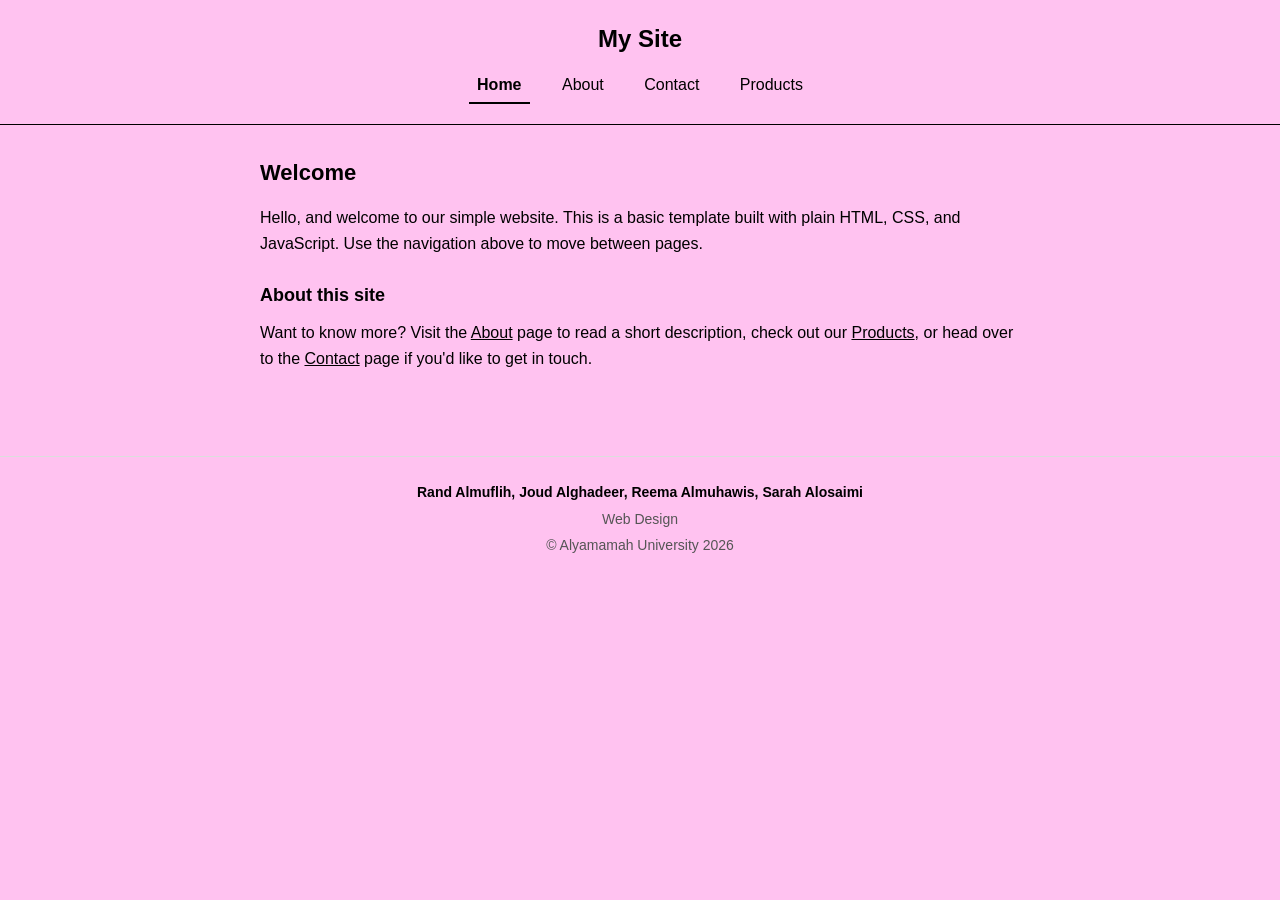
<file: index.html>
<!DOCTYPE html>
<html lang="en">
<head>
  <meta charset="UTF-8">
  <meta name="viewport" content="width=device-width, initial-scale=1.0">
  <title>Home — My Site</title>
  <link rel="stylesheet" href="MyStyle.css">
</head>
<body>
  <header>
    <h1>My Site</h1>
    <nav>
      <a href="index.html" class="active">Home</a>
      <a href="about.html">About</a>
      <a href="contact.html">Contact</a>
      <a href="product.html">Products</a>
    </nav>
  </header>

  <main>
    <h2>Welcome</h2>
    <p>
      Hello, and welcome to our simple website. This is a basic template
      built with plain HTML, CSS, and JavaScript. Use the navigation above to move between pages.
    </p>

    <section>
      <h3>About this site</h3>
      <p>
        Want to know more? Visit the <a href="about.html">About</a> page to read
        a short description, check out our <a href="product.html">Products</a>,
        or head over to the <a href="contact.html">Contact</a> page if you'd
        like to get in touch.
      </p>
    </section>
  </main>

  <footer>
    <p class="footer-students">Rand Almuflih, Joud Alghadeer, Reema Almuhawis, Sarah Alosaimi</p>
    <p>Web Design</p>
    <p>&copy; Alyamamah University 2026</p>
  </footer>

  <script src="Myjs.js"></script>
</body>
</html>
</file>
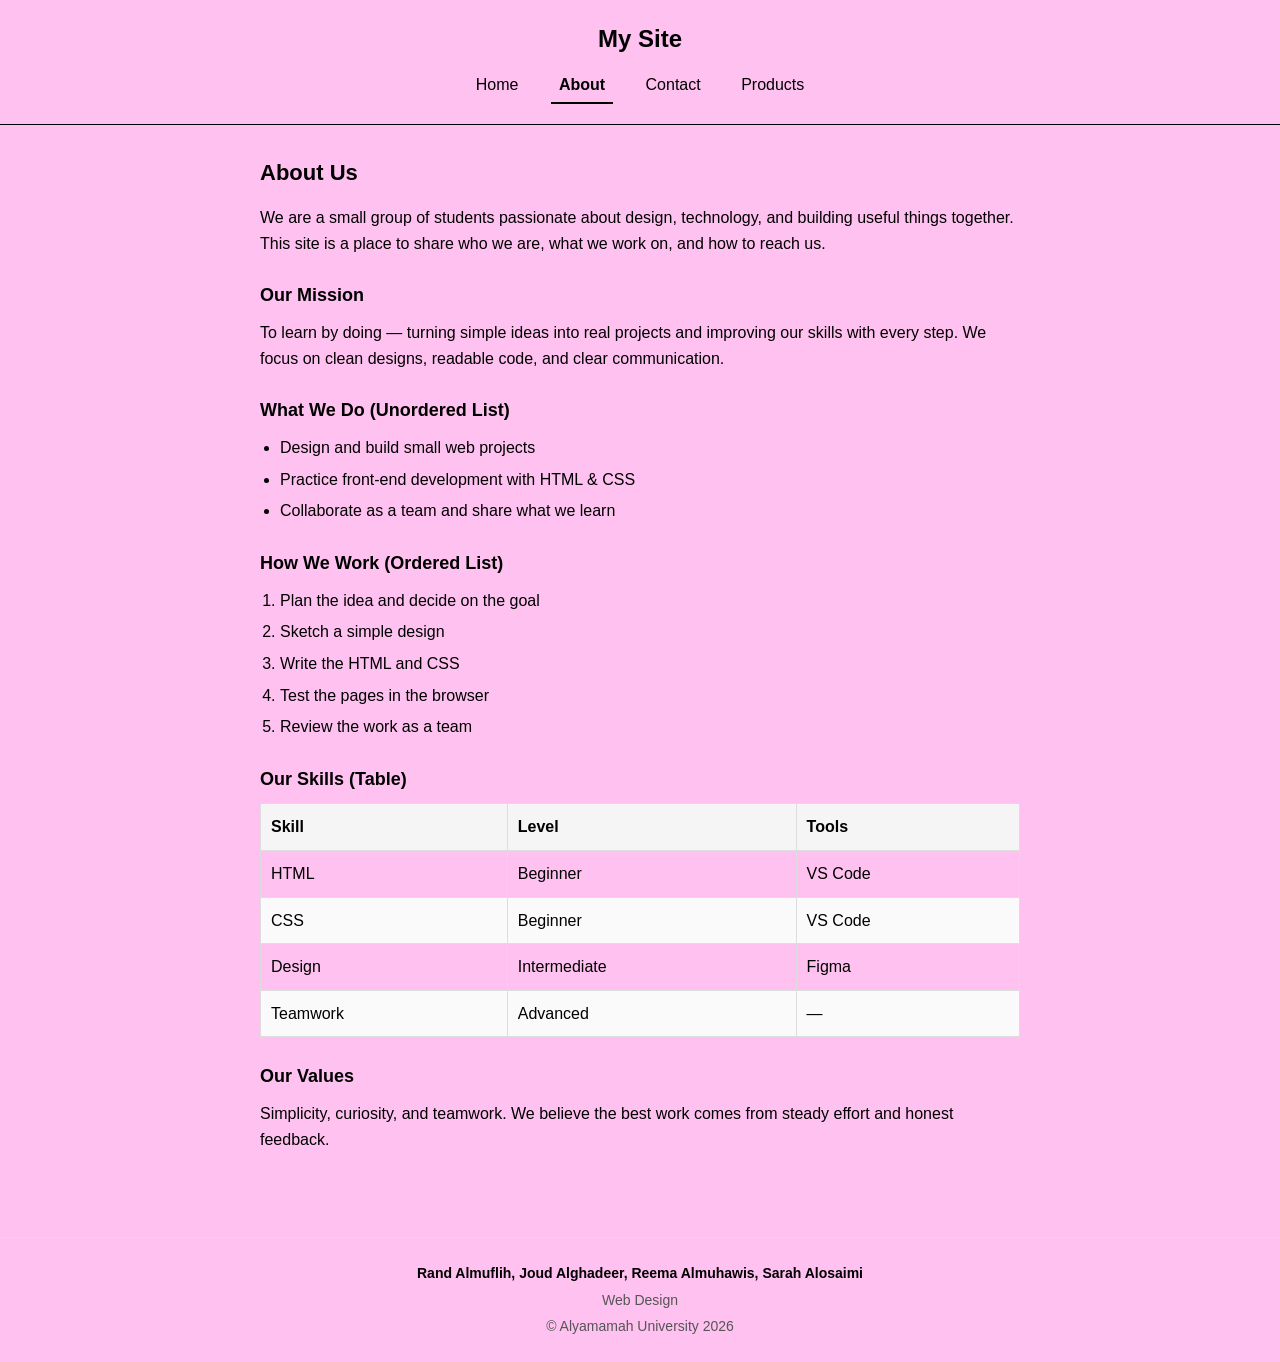
<file: about.html>
<!DOCTYPE html>
<html lang="en">
<head>
  <meta charset="UTF-8">
  <meta name="viewport" content="width=device-width, initial-scale=1.0">
  <title>About — My Site</title>
  <link rel="stylesheet" href="MyStyle.css">
</head>
<body>
  <header>
    <h1>My Site</h1>
    <nav>
      <a href="index.html">Home</a>
      <a href="about.html" class="active">About</a>
      <a href="contact.html">Contact</a>
      <a href="product.html">Products</a>
    </nav>
  </header>

  <main>
    <h2>About Us</h2>
    <p>
      We are a small group of students passionate about design, technology,
      and building useful things together. This site is a place to share
      who we are, what we work on, and how to reach us.
    </p>

    <h3>Our Mission</h3>
    <p>
      To learn by doing — turning simple ideas into real projects and
      improving our skills with every step. We focus on clean designs,
      readable code, and clear communication.
    </p>

    <h3>What We Do (Unordered List)</h3>
    <ul class="about-list">
      <li>Design and build small web projects</li>
      <li>Practice front-end development with HTML &amp; CSS</li>
      <li>Collaborate as a team and share what we learn</li>
    </ul>

    <h3>How We Work (Ordered List)</h3>
    <ol class="about-list">
      <li>Plan the idea and decide on the goal</li>
      <li>Sketch a simple design</li>
      <li>Write the HTML and CSS</li>
      <li>Test the pages in the browser</li>
      <li>Review the work as a team</li>
    </ol>

    <h3>Our Skills (Table)</h3>
    <table class="about-table">
      <thead>
        <tr>
          <th>Skill</th>
          <th>Level</th>
          <th>Tools</th>
        </tr>
      </thead>
      <tbody>
        <tr>
          <td>HTML</td>
          <td>Beginner</td>
          <td>VS Code</td>
        </tr>
        <tr>
          <td>CSS</td>
          <td>Beginner</td>
          <td>VS Code</td>
        </tr>
        <tr>
          <td>Design</td>
          <td>Intermediate</td>
          <td>Figma</td>
        </tr>
        <tr>
          <td>Teamwork</td>
          <td>Advanced</td>
          <td>—</td>
        </tr>
      </tbody>
    </table>

    <h3>Our Values</h3>
    <p>
      Simplicity, curiosity, and teamwork. We believe the best work
      comes from steady effort and honest feedback.
    </p>
  </main>

  <footer>
    <p class="footer-students">Rand Almuflih, Joud Alghadeer, Reema Almuhawis, Sarah Alosaimi</p>
    <p>Web Design</p>
    <p>&copy; Alyamamah University 2026</p>
  </footer>

  <script src="Myjs.js"></script>
</body>
</html>
</file>
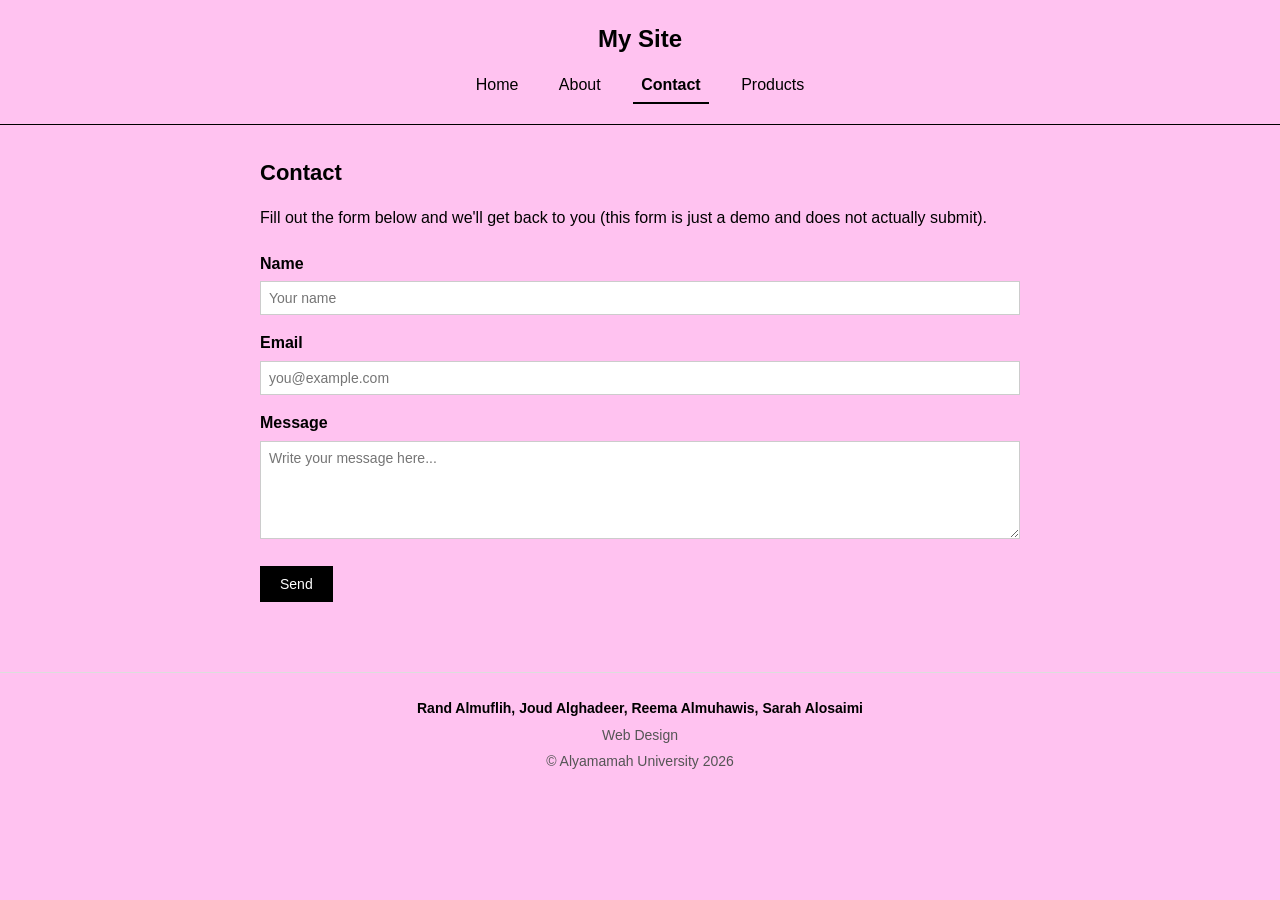
<file: contact.html>
<!DOCTYPE html>
<html lang="en">
<head>
  <meta charset="UTF-8">
  <meta name="viewport" content="width=device-width, initial-scale=1.0">
  <title>Contact — My Site</title>
  <link rel="stylesheet" href="MyStyle.css">
</head>
<body>
  <header>
    <h1>My Site</h1>
    <nav>
      <a href="index.html">Home</a>
      <a href="about.html">About</a>
      <a href="contact.html" class="active">Contact</a>
      <a href="product.html">Products</a>
    </nav>
  </header>

  <main>
    <h2>Contact</h2>
    <p>Fill out the form below and we'll get back to you (this form is just a demo and does not actually submit).</p>

    <form>
      <label for="name">Name</label>
      <input type="text" id="name" name="name" placeholder="Your name">

      <label for="email">Email</label>
      <input type="email" id="email" name="email" placeholder="you@example.com">

      <label for="message">Message</label>
      <textarea id="message" name="message" rows="5" placeholder="Write your message here..."></textarea>

      <button type="submit">Send</button>
    </form>
  </main>

  <footer>
    <p class="footer-students">Rand Almuflih, Joud Alghadeer, Reema Almuhawis, Sarah Alosaimi</p>
    <p>Web Design</p>
    <p>&copy; Alyamamah University 2026</p>
  </footer>

  <script src="Myjs.js"></script>
</body>
</html>
</file>
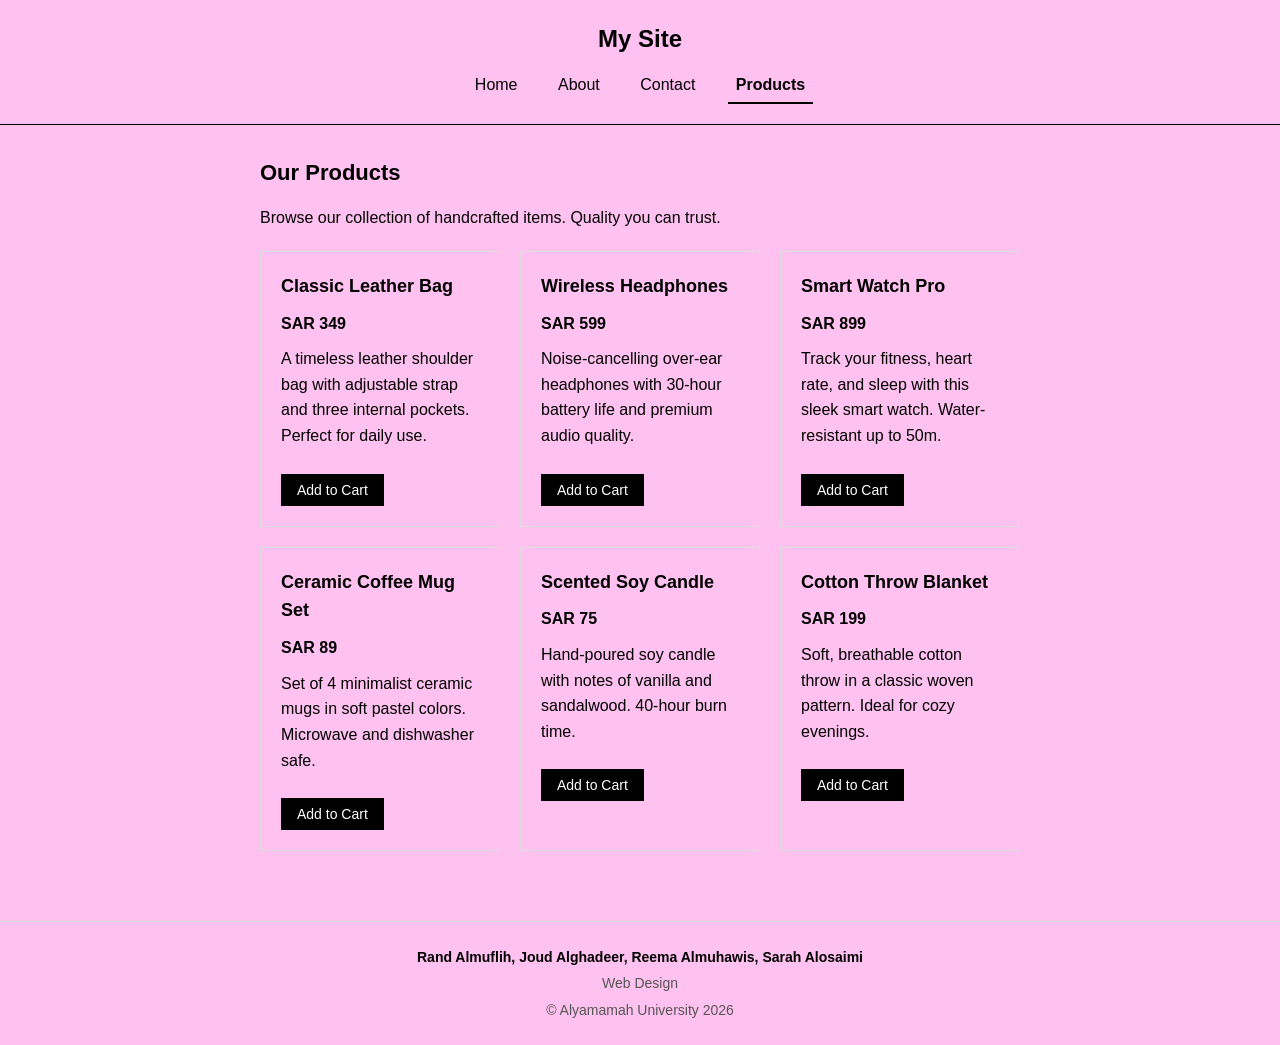
<file: product.html>
<!DOCTYPE html>
<html lang="en">
<head>
  <meta charset="UTF-8">
  <meta name="viewport" content="width=device-width, initial-scale=1.0">
  <title>Products — My Site</title>
  <link rel="stylesheet" href="MyStyle.css">
</head>
<body>
  <header>
    <h1>My Site</h1>
    <nav>
      <a href="index.html">Home</a>
      <a href="about.html">About</a>
      <a href="contact.html">Contact</a>
      <a href="product.html" class="active">Products</a>
    </nav>
  </header>

  <main>
    <h2>Our Products</h2>
    <p>Browse our collection of handcrafted items. Quality you can trust.</p>

    <div class="projects">
      <div class="project">
        <h3>Classic Leather Bag</h3>
        <p class="price">SAR 349</p>
        <p>A timeless leather shoulder bag with adjustable strap and three internal pockets. Perfect for daily use.</p>
        <button type="button" class="buy-btn">Add to Cart</button>
      </div>

      <div class="project">
        <h3>Wireless Headphones</h3>
        <p class="price">SAR 599</p>
        <p>Noise-cancelling over-ear headphones with 30-hour battery life and premium audio quality.</p>
        <button type="button" class="buy-btn">Add to Cart</button>
      </div>

      <div class="project">
        <h3>Smart Watch Pro</h3>
        <p class="price">SAR 899</p>
        <p>Track your fitness, heart rate, and sleep with this sleek smart watch. Water-resistant up to 50m.</p>
        <button type="button" class="buy-btn">Add to Cart</button>
      </div>

      <div class="project">
        <h3>Ceramic Coffee Mug Set</h3>
        <p class="price">SAR 89</p>
        <p>Set of 4 minimalist ceramic mugs in soft pastel colors. Microwave and dishwasher safe.</p>
        <button type="button" class="buy-btn">Add to Cart</button>
      </div>

      <div class="project">
        <h3>Scented Soy Candle</h3>
        <p class="price">SAR 75</p>
        <p>Hand-poured soy candle with notes of vanilla and sandalwood. 40-hour burn time.</p>
        <button type="button" class="buy-btn">Add to Cart</button>
      </div>

      <div class="project">
        <h3>Cotton Throw Blanket</h3>
        <p class="price">SAR 199</p>
        <p>Soft, breathable cotton throw in a classic woven pattern. Ideal for cozy evenings.</p>
        <button type="button" class="buy-btn">Add to Cart</button>
      </div>
    </div>
  </main>

  <footer>
    <p class="footer-students">Rand Almuflih, Joud Alghadeer, Reema Almuhawis, Sarah Alosaimi</p>
    <p>Web Design</p>
    <p>&copy; Alyamamah University 2026</p>
  </footer>

  <script src="Myjs.js"></script>
</body>
</html>
</file>
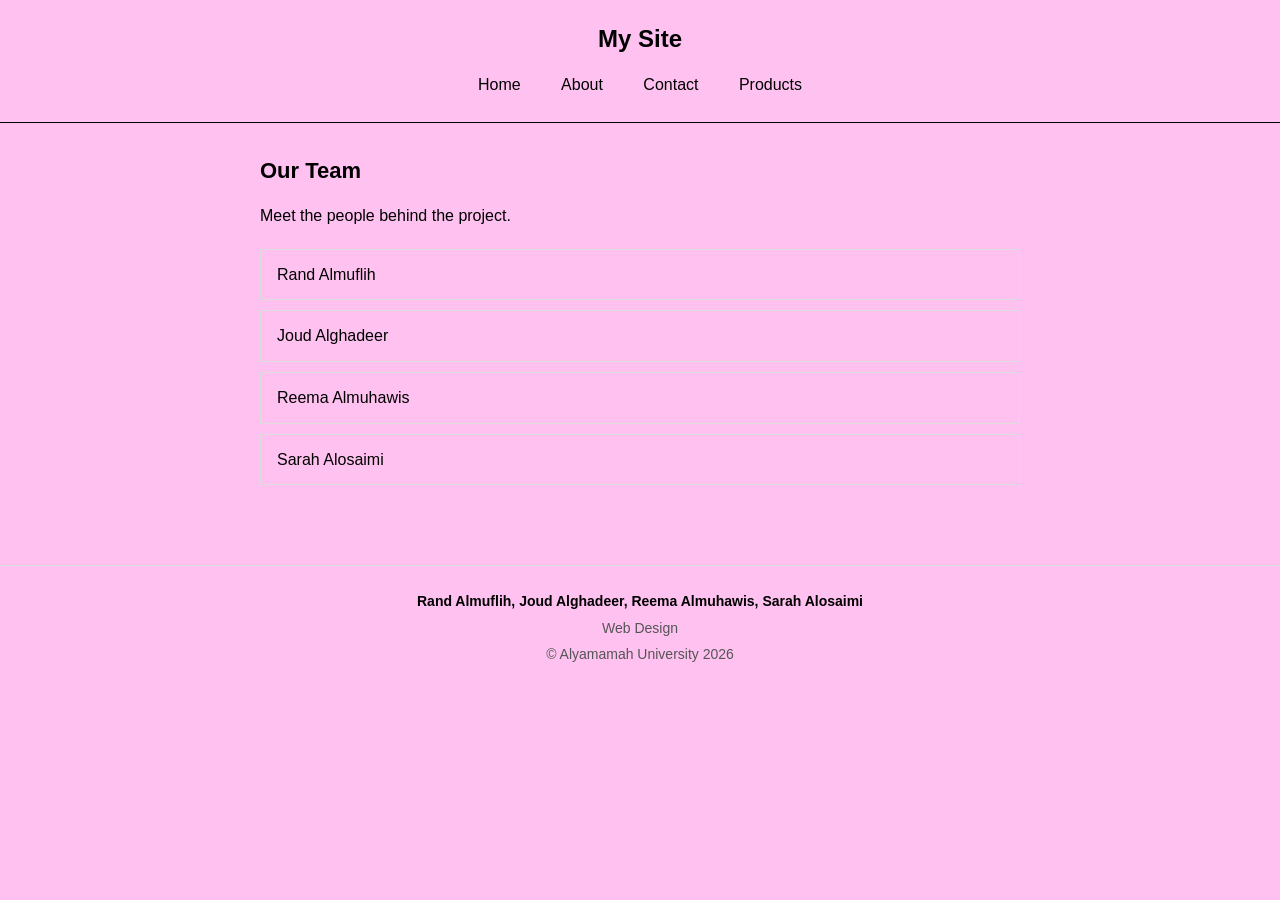
<file: team.html>
<!DOCTYPE html>
<html lang="en">
<head>
  <meta charset="UTF-8">
  <meta name="viewport" content="width=device-width, initial-scale=1.0">
  <title>Team — My Site</title>
  <link rel="stylesheet" href="MyStyle.css">
</head>
<body>
  <header>
    <h1>My Site</h1>
    <nav>
      <a href="index.html">Home</a>
      <a href="about.html">About</a>
      <a href="contact.html">Contact</a>
      <a href="product.html">Products</a>
    </nav>
  </header>

  <main>
    <h2>Our Team</h2>
    <p>Meet the people behind the project.</p>

    <ul class="team">
      <li>Rand Almuflih</li>
      <li>Joud Alghadeer</li>
      <li>Reema Almuhawis</li>
      <li>Sarah Alosaimi</li>
    </ul>
  </main>

  <footer>
    <p class="footer-students">Rand Almuflih, Joud Alghadeer, Reema Almuhawis, Sarah Alosaimi</p>
    <p>Web Design</p>
    <p>&copy; Alyamamah University 2026</p>
  </footer>

  <script src="Myjs.js"></script>
</body>
</html>
</file>
<file: MyStyle.css>
/* Reset */
* {
  box-sizing: border-box;
  margin: 0;
  padding: 0;
}

/* Base */
body {
  font-family: -apple-system, BlinkMacSystemFont, "Segoe UI", Arial, sans-serif;
  line-height: 1.6;
  color: #000;
  background: #ffc2f0;
}

/* Header */
header {
  border-bottom: 1px solid #000000;
  padding: 20px;
  text-align: center;
}

header h1 {
  font-size: 24px;
  margin-bottom: 10px;
}

/* Navigation */
nav a {
  display: inline-block;
  margin: 0 10px;
  padding: 4px 8px;
  color: #000;
  text-decoration: none;
}

nav a:hover {
  text-decoration: underline;
}

nav a.active {
  font-weight: bold;
  border-bottom: 2px solid #000;
}

/* Main content */
main {
  max-width: 800px;
  margin: 0 auto;
  padding: 30px 20px;
}

main h2 {
  font-size: 22px;
  margin-bottom: 15px;
}

main h3 {
  font-size: 18px;
  margin-top: 25px;
  margin-bottom: 10px;
}

main p {
  margin-bottom: 15px;
}

main a {
  color: #000;
}

/* Form */
form {
  margin-top: 20px;
}

form label {
  display: block;
  margin-top: 15px;
  margin-bottom: 5px;
  font-weight: bold;
}

form input,
form textarea {
  width: 100%;
  padding: 8px;
  font-family: inherit;
  font-size: 14px;
  border: 1px solid #ccc;
  background: #fff;
}

form textarea {
  resize: vertical;
}

form button {
  margin-top: 20px;
  padding: 10px 20px;
  font-size: 14px;
  background: #000;
  color: #fff;
  border: none;
  cursor: pointer;
}

form button:hover {
  background: #333;
}

/* Products */
.projects {
  display: grid;
  grid-template-columns: repeat(auto-fit, minmax(220px, 1fr));
  gap: 20px;
  margin-top: 20px;
}

.project {
  border: 1px solid #ddd;
  padding: 20px;
}

.project h3 {
  margin-top: 0;
  margin-bottom: 10px;
}

.project .price {
  font-weight: bold;
  font-size: 16px;
  color: #000;
  margin-bottom: 10px;
}

.project .buy-btn {
  margin-top: 10px;
  padding: 8px 16px;
  font-size: 14px;
  background: #000;
  color: #fff;
  border: none;
  cursor: pointer;
}

.project .buy-btn:hover {
  background: #333;
}

/* About list */
.about-list {
  margin: 10px 0 15px 20px;
}

.about-list li {
  margin-bottom: 6px;
}

/* About table */
.about-table {
  width: 100%;
  border-collapse: collapse;
  margin: 10px 0 20px;
}

.about-table th,
.about-table td {
  border: 1px solid #ddd;
  padding: 10px;
  text-align: left;
}

.about-table th {
  background: #f5f5f5;
  font-weight: bold;
}

.about-table tr:nth-child(even) td {
  background: #fafafa;
}

/* Team */
.team {
  list-style: none;
  margin-top: 20px;
}

.team li {
  padding: 12px 16px;
  border: 1px solid #ddd;
  margin-bottom: 10px;
}

/* Footer */
footer {
  border-top: 1px solid #ddd;
  padding: 20px;
  text-align: center;
  color: #555;
  font-size: 14px;
  margin-top: 40px;
}

footer p {
  margin: 4px 0;
}

footer .footer-students {
  font-weight: bold;
  color: #000;
}
</file>
